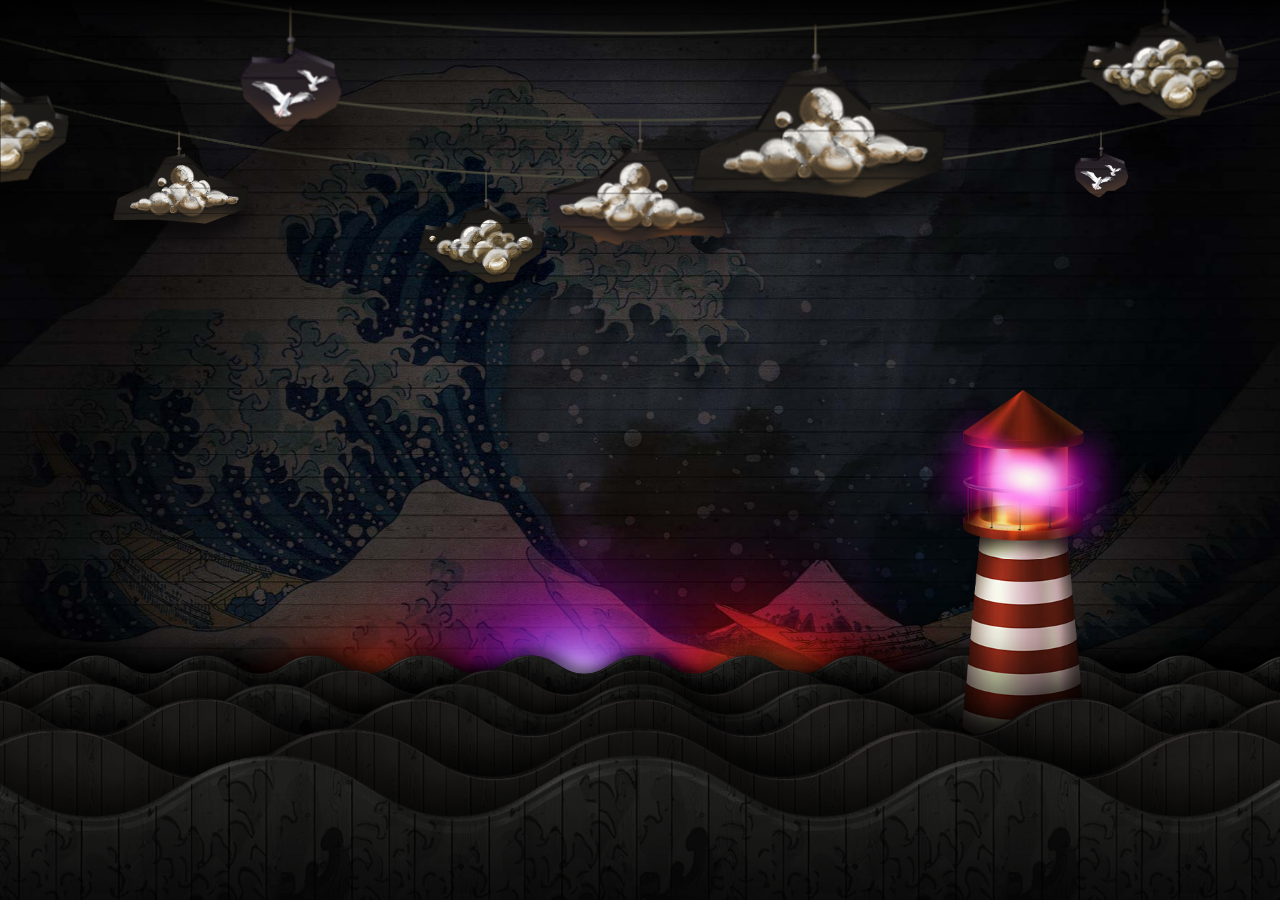
<file: temp/index.html>
<!DOCTYPE html>
<html>
<head>

	<meta charset="utf-8">

	<title>parallax.js</title>

	<!-- Behavioral Meta Data -->
	<meta name="apple-mobile-web-app-capable" content="yes">
	<meta name="viewport" content="width=device-width, initial-scale=1, maximum-scale=1, user-scalable=no">

	<!-- Core Meta Data -->
	<meta name="author" content="Matthew Wagerfield">
	<meta name="description" content="Simple, lightweight Parallax Engine that reacts to the orientation of a smart device">
	<meta name="keywords" content="parallax,javascript,jquery,zepto,plugin">

	<!-- Open Graph Meta Data -->
	<meta property="og:description" content="Simple, lightweight Parallax Engine that reacts to the orientation of a smart device">
	<meta property="og:site_name" content="parallax.js">
	<meta property="og:title" content="parallax.js">
	<meta property="og:type" content="website">
	<meta property="og:url" content="http://wagerfield.github.io/parallax/index.html">

	<!-- Humans -->
	<link rel="author" href="humans.txt" />

	<!-- Styles -->
	<link rel="stylesheet" type="text/css" href="assets/styles/css/styles.css"/>

</head>
<body>

	<div id="fb-root"></div>

	<div id="container" class="wrapper">
		<ul id="scene" class="scene unselectable"
			data-friction-x="0.1"
			data-friction-y="0.1"
			data-scalar-x="25"
			data-scalar-y="15">
			<li class="layer" data-depth="0.00"></li>
			<li class="layer" data-depth="0.10"><div class="background"></div></li>
			<li class="layer" data-depth="0.10"><div class="light orange b phase-4"></div></li>
			<li class="layer" data-depth="0.10"><div class="light purple c phase-5"></div></li>
			<li class="layer" data-depth="0.10"><div class="light orange d phase-3"></div></li>
			<li class="layer" data-depth="0.15">
				<ul class="rope depth-10">
					<li><img src="assets/images/rope.png" alt="Rope"></li>
					<li class="hanger position-2">
						<div class="board cloud-2 swing-1"></div>
					</li>
					<li class="hanger position-4">
						<div class="board cloud-1 swing-3"></div>
					</li>
					<li class="hanger position-8">
						<div class="board birds swing-5"></div>
					</li>
				</ul>
			</li>	
			<li class="layer" data-depth="0.30">
				<ul class="rope depth-30">
					<li><img src="assets/images/rope.png" alt="Rope"></li>
					<li class="hanger position-1">
						<div class="board cloud-1 swing-3"></div>
					</li>
					<li class="hanger position-5">
						<div class="board cloud-4 swing-1"></div>
					</li>
				</ul>
			</li>
			<li class="layer" data-depth="0.30"><div class="wave paint depth-30"></div></li>
			<li class="layer" data-depth="0.40"><div class="wave plain depth-40"></div></li>
			<li class="layer" data-depth="0.50"><div class="wave paint depth-50"></div></li>
			<li class="layer" data-depth="0.60"><div class="lighthouse depth-60"></div></li>
			<li class="layer" data-depth="0.60">
				<ul class="rope depth-60">
					<li><img src="assets/images/rope.png" alt="Rope"></li>
					<li class="hanger position-3">
						<div class="board birds swing-5"></div>
					</li>
					<li class="hanger position-6">
						<div class="board cloud-2 swing-2"></div>
					</li>
					<li class="hanger position-8">
						<div class="board cloud-3 swing-4"></div>
					</li>
				</ul>
			</li>
			<li class="layer" data-depth="0.60"><div class="wave plain depth-60"></div></li>
			<li class="layer" data-depth="0.80"><div class="wave plain depth-80"></div></li>
			<li class="layer" data-depth="1.00"><div class="wave paint depth-100"></div></li>
		</ul>

		<section id="about" class="wrapper about hide accelerate">
			<div class="cell accelerate">
				<div class="cables center accelerate">
					<div class="panel accelerate">
						<header>
							<h1>parallax<em>.js</em></h1>
						</header>
						<p>WOW, that's deep man! <strong>parallax.js</strong> reacts to the orientation of your smart device, offsetting layers depending on their depth within a scene... Oh, you don't have a smart device? No worries, if no gyroscope or motion detection hardware is available, <strong>parallax.js</strong> uses the position of your cursor instead. Radical.</p>
						<p>This project is a collaboration between<br><a href="http://matthew.wagerfield.com" target="_blank">Matthew Wagerfield</a> &amp; <a href="http://cargocollective.com/whydontwetry" target="_blank">Claudio Guglieri</a>.</p>
						<div class="social">
							<a href="https://twitter.com/wagerfield" class="twitter-follow-button" data-show-count="false">Follow <span class="handle">@wagerfield</span></a>
							<a href="https://twitter.com/claudioguglieri" class="twitter-follow-button" data-show-count="false">Follow <span class="handle">@claudioguglieri</span></a>
						</div>
						<ul class="links">
							<li><a class="download" href="https://github.com/wagerfield/parallax/archive/master.zip">Download</a></li>
							<li><a class="github" target="_blank" href="https://github.com/wagerfield/parallax">GitHub</a></li>
						</ul>
					</div>
				</div>
			</div>
		</section>
		<!--
		<button id="toggle" class="toggle i">
			<div class="cross">
				<div class="x"></div>
				<div class="y"></div>
			</div>
		</button>
			-->
		<div id="prompt" class="wrapper prompt hide accelerate">
			<div class="cell accelerate">
				<div class="panel center unselectable accelerate">
					<button id="dismiss" class="dismiss">
						<div class="cross">
							<div class="x"></div>
							<div class="y"></div>
						</div>
					</button>
					<div class="tilt-scene">
						<img class="tilt" src="assets/images/tilt.png">
					</div>
					<h2>Tilting is fun!</h2>
					<p>For the best experience, check out this site on a mobile or tablet equipped with a gyroscope</p>
					<p>(iPads are the coolest)</p>
				</div>
			</div>
		</div>
		<!--
		<footer>
			<div class="fb-like" data-href="http://wagerfield.github.io/parallax/" data-width="400" data-layout="button_count" data-show-faces="false" data-send="false"></div>
			<a href="https://twitter.com/share" class="twitter-share-button" data-url="http://wagerfield.github.io/parallax/" data-text="Tilting is fun! Check out #parallax.js by @wagerfield & @claudioguglieri »">Tweet</a>
		</footer>
		-->
	</div>
	<!--
	<div id="awwwards" class="left white">
		<a href="http://www.awwwards.com" target="_blank">best websites of the world</a>
	</div>
	-->
	<!-- Scripts -->
	<script src="assets/scripts/js/libraries.min.js"></script>
	<script src="deploy/jquery.parallax.js"></script>
	<script>

	// jQuery Selections
	var $html = $('html'),
			$container = $('#container'),
			$prompt = $('#prompt'),
			$toggle = $('#toggle'),
			$about = $('#about'),
			$scene = $('#scene');

	// Hide browser menu.
	(function() {
		setTimeout(function(){window.scrollTo(0,0);},0);
	})();

	// Setup FastClick.
	FastClick.attach(document.body);

	// Add touch functionality.
	if (Hammer.HAS_TOUCHEVENTS) {
		$container.hammer({drag_lock_to_axis: true});
		_.tap($html, 'a,button,[data-tap]');
	}

	// Add touch or mouse class to html element.
	$html.addClass(Hammer.HAS_TOUCHEVENTS ? 'touch' : 'mouse');

	// Resize handler.
	(resize = function() {
		$scene[0].style.width = window.innerWidth + 'px';
		$scene[0].style.height = window.innerHeight + 'px';
		if (!$prompt.hasClass('hide')) {
			if (window.innerWidth < 600) {
				$toggle.addClass('hide');
			} else {
				$toggle.removeClass('hide');
			}
		}
	})();

	// Attach window listeners.
	window.onresize = _.debounce(resize, 200);
	window.onscroll = _.debounce(resize, 200);

	function showDetails() {
		$about.removeClass('hide');
		$toggle.removeClass('i');
	}

	function hideDetails() {
		$about.addClass('hide');
		$toggle.addClass('i');
	}

	// Listen for toggle click event.
	$toggle.on('click', function(event) {
		$toggle.hasClass('i') ? showDetails() : hideDetails();
	});

	// Pretty simple huh?
	$scene.parallax();

	// Check for orientation support.
	setTimeout(function() {
		if ($scene.data('mode') === 'cursor') {
			$prompt.removeClass('hide');
			if (window.innerWidth < 600) $toggle.addClass('hide');
			$prompt.on('click', function(event) {
				$prompt.addClass('hide');
				if (window.innerWidth < 600) {
					setTimeout(function() {
						$toggle.removeClass('hide');
					},1200);
				}
			});
		}
	},1000);

	</script>

</body>
</html>
</file>
<file: temp/assets/styles/css/styles.css>
article,
aside,
details,
figcaption,
figure,
footer,
header,
hgroup,
nav,
section,
summary {
  display: block; }

audio,
canvas,
video {
  display: inline-block;
  *display: inline;
  *zoom: 1; }

audio:not([controls]) {
  display: none;
  height: 0; }

[hidden] {
  display: none; }

html {
  font-size: 100%;
  -webkit-text-size-adjust: 100%;
  -ms-text-size-adjust: 100%; }

html,
button,
input,
select,
textarea {
  font-family: sans-serif; }

body {
  margin: 0;
  overflow: hidden; }

a:focus {
  outline: thin dotted; }

a:hover,
a:active {
  outline: 0; }

abbr[title] {
  border-bottom: 1px dotted; }

b,
strong {
  font-weight: bold; }

dfn {
  font-style: italic; }

mark {
  background: #ff0;
  color: #000; }

pre,
code,
kbd,
samp {
  font-family: monospace, serif;
  _font-family: "courier new", monospace;
  font-size: 1em; }

q {
  quotes: none; }

q:before,
q:after {
  content: "";
  content: none; }

small {
  font-size: 75%; }

sub,
sup {
  font-size: 75%;
  line-height: 0;
  position: relative;
  vertical-align: baseline; }

sup {
  top: -0.5em; }

sub {
  bottom: -0.25em; }

dl,
menu,
ol,
ul {
  margin: 1em 0; }

dd {
  margin: 0 0 0 40px; }

menu,
ol,
ul {
  padding: 0 0 0 40px; }

nav ul,
nav ol {
  list-style: none;
  list-style-image: none; }

img {
  border: 0;
  -ms-interpolation-mode: bicubic; }

svg:not(:root) {
  overflow: hidden; }

figure {
  margin: 0; }

form {
  margin: 0; }

fieldset {
  border: 1px solid #c0c0c0;
  margin: 0 0;
  padding: 0.35em 0.625em 0.75em; }

legend {
  border: 0;
  padding: 0;
  white-space: normal;
  *margin-left: -7px; }

button,
input,
select,
textarea {
  font-size: 100%;
  margin: 0;
  vertical-align: baseline;
  *vertical-align: middle; }

button,
input {
  line-height: normal; }

button,
input[type="button"],
input[type="reset"],
input[type="submit"] {
  cursor: pointer;
  -webkit-appearance: button;
  *overflow: visible; }

button[disabled],
input[disabled] {
  cursor: default; }

input[type="checkbox"],
input[type="radio"] {
  box-sizing: border-box;
  padding: 0;
  *height: 13px;
  *width: 13px; }

input[type="search"] {
  -webkit-appearance: textfield;
  -moz-box-sizing: content-box;
  -webkit-box-sizing: content-box;
  box-sizing: content-box; }

input[type="search"]::-webkit-search-decoration,
input[type="search"]::-webkit-search-cancel-button {
  -webkit-appearance: none; }

button::-moz-focus-inner,
input::-moz-focus-inner {
  border: 0;
  padding: 0; }

textarea {
  overflow: auto;
  vertical-align: top; }

table {
  border-collapse: collapse;
  border-spacing: 0; }

@font-face {
  font-family: "icons";
  src: url("../../fonts/icons/icons.eot");
  src: url("../../fonts/icons/icons.eot?#iefix") format("embedded-opentype"), url("../../fonts/icons/icons.woff") format("woff"), url("../../fonts/icons/icons.ttf") format("truetype"), url("../../fonts/icons/icons.svg#icons") format("svg");
  font-weight: normal;
  font-style: normal; }
::selection {
  text-shadow: none;
  background: #000000;
  color: #FFFFFF; }

::-moz-selection {
  text-shadow: none;
  background: #000000;
  color: #FFFFFF; }

html {
  font-family: "Roboto Slab", sans-serif;
  font-size: 12px; }

body {
  -webkit-font-smoothing: antialiased;
  text-rendering: optimizeLegibility;
  line-height: 1.4em;
  background-color: #000000;
  text-align: center;
  color: #FFFFFF; }

h1, h2, h3 {
  line-height: 1.4em;
  font-weight: 300;
  margin: 0; }

h1 {
  font-size: 2.83333em; }

h2 {
  font-size: 2.33333em; }

p {
  margin: 0 0 1.4em; }

em {
  font-style: normal;
  color: #D92400; }

img {
  display: block;
  width: 100%; }

ul {
  list-style: none;
  display: block;
  padding: 0;
  margin: 0; }

a {
  text-decoration: none;
  color: #D92400; }

button {
  -webkit-font-smoothing: antialiased;
  -webkit-border-radius: 24px;
  -moz-border-radius: 24px;
  border-radius: 24px;
  -webkit-background-clip: padding-box;
  -moz-background-clip: padding-box;
  background-clip: padding-box;
  font-size: 1.33333em;
  line-height: 45.6px;
  font-family: "Dosis", sans-serif;
  background-color: #F2F2F2;
  font-weight: 600;
  height: 48px;
  width: 48px;
  position: relative;
  display: block;
  margin: 0 auto;
  outline: none;
  border: none; }
  button.hide {
    opacity: 0; }

footer {
  position: absolute;
  text-align: right;
  line-height: 0;
  font-size: 0;
  bottom: 0;
  right: 0;
  left: 0; }
  footer .fb-like {
    display: inline-block;
    position: absolute;
    margin-left: 12px;
    bottom: 48px;
    right: 22px; }
  footer .twitter-share-button {
    display: inline-block;
    position: absolute;
    margin-left: 12px;
    bottom: 20px;
    right: 10px; }

.accelerate {
  -webkit-transform: translate3d(0,0,0);
  -moz-transform: translate3d(0,0,0);
  transform: translate3d(0,0,0);
  -webkit-transform-style: preserve-3d;
  -moz-transform-style: preserve-3d;
  transform-style: preserve-3d;
  -webkit-backface-visibility: hidden;
  -moz-backface-visibility: hidden;
  backface-visibility: hidden; }

.center {
  max-width: 400px;
  margin: 0 auto;
  width: 88%; }

.wrapper {
  min-height: 460px;
  position: absolute;
  overflow: hidden;
  display: table;
  height: 100%;
  width: 100%;
  left: 0;
  top: 0; }

.cell {
  vertical-align: middle;
  display: table-cell; }

.panel {
  -webkit-box-shadow: 0 2px 8px rgba(0, 0, 0, 0.6);
  -moz-box-shadow: 0 2px 8px rgba(0, 0, 0, 0.6);
  box-shadow: 0 2px 8px rgba(0, 0, 0, 0.6);
  -webkit-border-radius: 6px;
  -moz-border-radius: 6px;
  border-radius: 6px;
  -webkit-background-clip: padding-box;
  -moz-background-clip: padding-box;
  background-clip: padding-box;
  -webkit-transform: translate3d(0,0,0);
  -moz-transform: translate3d(0,0,0);
  transform: translate3d(0,0,0);
  position: relative; }

.about {
  -webkit-font-smoothing: auto;
  -webkit-perspective: 1000px;
  -moz-perspective: 1000px;
  perspective: 1000px;
  color: #666666; }
  .about:after {
    background-image: -webkit-linear-gradient(top, rgba(0, 0, 0, 0.8) 0%, transparent 100%);
    background-image: -moz-linear-gradient(top, rgba(0, 0, 0, 0.8) 0%, transparent 100%);
    background-image: linear-gradient(top, rgba(0, 0, 0, 0.8) 0%, transparent 100%);
    position: absolute;
    display: block;
    width: 100%;
    content: "";
    height: 5%;
    left: 0;
    top: 0; }
  .about.hide .cables {
    -webkit-transform: translate3d(0,-10%,0) rotateX(-90deg);
    -moz-transform: translate3d(0,-10%,0) rotateX(-90deg);
    transform: translate3d(0,-10%,0) rotateX(-90deg);
    opacity: 0; }
  .about.hide .panel {
    -webkit-transform: rotateX(-20deg);
    -moz-transform: rotateX(-20deg);
    transform: rotateX(-20deg); }
  .about .panel,
  .about .cables {
    -webkit-transform: translate3d(0,0,0);
    -moz-transform: translate3d(0,0,0);
    transform: translate3d(0,0,0);
    -webkit-transform-style: preserve-3d;
    -moz-transform-style: preserve-3d;
    transform-style: preserve-3d;
    -webkit-backface-visibility: hidden;
    -moz-backface-visibility: hidden;
    backface-visibility: hidden;
    position: relative; }
  .about .cables {
    -webkit-transform-origin: 50% -100%;
    -moz-transform-origin: 50% -100%;
    transform-origin: 50% -100%; }
    .about .cables:before {
      left: 10%;
      background: transparent url(../../images/cable.png) 0 0 no-repeat;
      position: absolute;
      display: block;
      height: 860px;
      width: 30px;
      content: "";
      top: -837px;
      z-index: 1; }
    .about .cables:after {
      right: 10%;
      background: transparent url(../../images/cable.png) 0 0 no-repeat;
      position: absolute;
      display: block;
      height: 860px;
      width: 30px;
      content: "";
      top: -837px;
      z-index: 1; }
  .about .panel {
    -webkit-transform-origin: 50% 0%;
    -moz-transform-origin: 50% 0%;
    transform-origin: 50% 0%;
    background: #F2F2F2 url(../../images/panel.jpg) -7px 0;
    background-size: 399px 357px; }
    .about .panel:before {
      border-left: 1px dashed rgba(29, 31, 39, 0.2);
      position: absolute;
      display: block;
      height: 100%;
      content: "";
      left: 5%;
      top: 0; }
    .about .panel:after {
      -webkit-border-radius: 0 0 6px 0;
      -moz-border-radius: 0 0 6px 0;
      border-radius: 0 0 6px 0;
      -webkit-background-clip: padding-box;
      -moz-background-clip: padding-box;
      background-clip: padding-box;
      background: transparent url(../../images/compass.png) 0 0 no-repeat;
      background-size: 224px 224px;
      position: absolute;
      display: block;
      height: 160px;
      width: 120px;
      opacity: 0.2;
      content: "";
      bottom: 0;
      right: 0; }
    .about .panel header {
      padding: 1em 0 1em; }
      .about .panel header:before {
        -webkit-border-radius: 6px 0 0 0;
        -moz-border-radius: 6px 0 0 0;
        border-radius: 6px 0 0 0;
        -webkit-background-clip: padding-box;
        -moz-background-clip: padding-box;
        background-clip: padding-box;
        background: transparent url(../../images/map.png) 0 0 no-repeat;
        background-size: 60.5px 82.5px;
        position: absolute;
        display: block;
        height: 150px;
        width: 110px;
        opacity: 0.8;
        content: "";
        left: 0;
        top: 0; }
    .about .panel h1 {
      font-weight: 100;
      color: #D92400; }
      .about .panel h1 em {
        color: #1D1F27; }
    .about .panel p {
      margin: 0 8% 1.2em;
      position: relative;
      z-index: 1; }
      .about .panel p strong {
        font-weight: 700;
        color: #1D1F27; }
    .about .panel .social {
      margin: 1.4em 0 1em;
      position: relative;
      z-index: 1; }
    .about .panel .twitter-follow-button {
      display: inline-block;
      margin-bottom: 0.8em; }
      .about .panel .twitter-follow-button + .twitter-follow-button {
        margin-left: 0.4em; }
    .about .panel .links {
      zoom: 1;
      -webkit-box-shadow: 0 0 8px 4px rgba(0, 0, 0, 0.1);
      -moz-box-shadow: 0 0 8px 4px rgba(0, 0, 0, 0.1);
      box-shadow: 0 0 8px 4px rgba(0, 0, 0, 0.1);
      border-top: 1px solid rgba(0, 0, 0, 0.2);
      position: relative;
      z-index: 1; }
      .about .panel .links:after, .about .panel .links:before {
        display: table;
        content: ""; }
      .about .panel .links:after {
        clear: both; }
      .about .panel .links li {
        -webkit-box-sizing: border-box;
        -moz-box-sizing: border-box;
        box-sizing: border-box;
        display: block;
        float: left;
        width: 50%; }
        .about .panel .links li a {
          -webkit-border-radius: 0 0 0 5px;
          -moz-border-radius: 0 0 0 5px;
          border-radius: 0 0 0 5px;
          -webkit-background-clip: padding-box;
          -moz-background-clip: padding-box;
          background-clip: padding-box; }
        .about .panel .links li + li {
          border-left: 1px solid rgba(0, 0, 0, 0.2); }
          .about .panel .links li + li a {
            -webkit-border-radius: 0 0 5px 0;
            -moz-border-radius: 0 0 5px 0;
            border-radius: 0 0 5px 0;
            -webkit-background-clip: padding-box;
            -moz-background-clip: padding-box;
            background-clip: padding-box; }
      .about .panel .links a {
        -webkit-font-smoothing: antialiased;
        font-size: 1.33333em;
        font-family: "Dosis", sans-serif;
        text-transform: uppercase;
        font-weight: 600;
        padding: 1em 0 1.1em;
        display: block; }
        .about .panel .links a.github:before, .about .panel .links a.download:before {
          content: "";
          font-family: "icons";
          text-transform: none;
          font-weight: normal;
          font-style: normal;
          line-height: 1em;
          font-size: 0.8em;
          margin-right: 0.5em;
          margin-left: -0.8em;
          position: relative;
          top: -1px; }
        .about .panel .links a.download:before {
          content: "d"; }
        .about .panel .links a.github:before {
          margin-right: 0.4em;
          content: "g"; }

.toggle {
  -webkit-box-shadow: 0 2px 8px rgba(0, 0, 0, 0.6);
  -moz-box-shadow: 0 2px 8px rgba(0, 0, 0, 0.6);
  box-shadow: 0 2px 8px rgba(0, 0, 0, 0.6);
  margin: -24px;
  position: absolute;
  bottom: 11.6%;
  left: 50%; }
  .toggle.i .cross {
    -webkit-transform: rotateZ(0deg);
    -moz-transform: rotateZ(0deg);
    transform: rotateZ(0deg); }
    .toggle.i .cross .x {
      margin-left: -2px;
      width: 4px;
      margin-top: -12px; }
    .toggle.i .cross .y {
      margin-top: -4px;
      height: 16px; }

.cross {
  -webkit-transform: rotateZ(45deg);
  -moz-transform: rotateZ(45deg);
  transform: rotateZ(45deg);
  position: absolute;
  left: 50%;
  top: 50%; }
  .cross .x, .cross .y {
    -webkit-border-radius: 2px;
    -moz-border-radius: 2px;
    border-radius: 2px;
    -webkit-background-clip: padding-box;
    -moz-background-clip: padding-box;
    background-clip: padding-box;
    background-color: #1D1F27;
    height: 4px;
    width: 4px;
    margin: -2px;
    position: absolute;
    left: 0;
    top: 0; }
  .cross .x {
    margin-left: -12px;
    margin-top: -2px;
    width: 24px; }
  .cross .y {
    margin-top: -12px;
    height: 24px; }

.prompt.hide {
  visibility: hidden; }
  .prompt.hide .panel {
    -webkit-transform: translate3d(0,250%,0) rotateY(360deg);
    -moz-transform: translate3d(0,250%,0) rotateY(360deg);
    transform: translate3d(0,250%,0) rotateY(360deg);
    opacity: 0; }
.prompt .cell {
  -webkit-perspective: 1000px;
  -moz-perspective: 1000px;
  perspective: 1000px; }
.prompt .dismiss {
  -webkit-transform: scale(0.5);
  -moz-transform: scale(0.5);
  transform: scale(0.5);
  background-color: transparent;
  position: absolute;
  right: 4px;
  top: 4px; }
.prompt .x, .prompt .y {
  background: #FFFFFF; }
.prompt .center {
  max-width: 300px;
  width: 82%; }
.prompt .panel {
  -webkit-perspective: none;
  -moz-perspective: none;
  perspective: none;
  -webkit-transform-style: flat;
  -moz-transform-style: flat;
  transform-style: flat;
  -webkit-transition: all 1.8s cubic-bezier(0.77, 0, 0.175, 1);
  -moz-transition: all 1.8s cubic-bezier(0.77, 0, 0.175, 1);
  transition: all 1.8s cubic-bezier(0.77, 0, 0.175, 1);
  border: 1px solid rgba(255, 255, 255, 0.15);
  background-color: rgba(0, 0, 0, 0.65);
  padding: 1.2em 0 1.8em; }
  .prompt .panel img {
    margin: 0.6em auto;
    width: 100px; }
  .prompt .panel h2 {
    margin: 0 0 0.4em; }
  .prompt .panel p {
    font-size: 1.25em;
    margin: 0 10% 1.25em;
    line-height: 1.25em;
    color: #999999; }
.prompt .tilt-scene {
  -webkit-perspective: 1000px;
  -moz-perspective: 1000px;
  perspective: 1000px;
  -webkit-transform: translate3d(0,0,100px);
  -moz-transform: translate3d(0,0,100px);
  transform: translate3d(0,0,100px);
  margin: 0 auto;
  width: 60%; }
.prompt .tilt {
  -webkit-animation: tilt 4s infinite alternate cubic-bezier(0.455, 0.03, 0.515, 0.955);
  -moz-animation: tilt 4s infinite alternate cubic-bezier(0.455, 0.03, 0.515, 0.955);
  animation: tilt 4s infinite alternate cubic-bezier(0.455, 0.03, 0.515, 0.955); }

.scene,
.layer {
  display: block;
  height: 100%;
  width: 100%;
  padding: 0;
  margin: 0; }

.scene {
  min-height: 460px;
  position: relative;
  overflow: hidden; }

.layer {
  position: absolute; }
  .layer div {
    -webkit-transform: translate3d(0,0,0);
    -moz-transform: translate3d(0,0,0);
    transform: translate3d(0,0,0);
    -webkit-transform-style: preserve-3d;
    -moz-transform-style: preserve-3d;
    transform-style: preserve-3d;
    -webkit-backface-visibility: hidden;
    -moz-backface-visibility: hidden;
    backface-visibility: hidden; }

.title {
  font-size: 3em;
  text-shadow: 0 8px 6px rgba(0, 0, 0, 0.6);
  margin-top: -0.7em;
  position: absolute;
  width: 100%;
  top: 42%; }

.background {
  background: url(../../images/background.jpg) no-repeat 50% 100%;
  bottom: 96px;
  background-size: cover;
  position: absolute;
  width: 110%;
  left: -5%;
  top: -5%; }

.lighthouse {
  -webkit-transform-origin: 50% 90%;
  -moz-transform-origin: 50% 90%;
  transform-origin: 50% 90%;
  -webkit-animation: lighthouse 4s 0.1s infinite alternate cubic-bezier(0.455, 0.03, 0.515, 0.955);
  -moz-animation: lighthouse 4s 0.1s infinite alternate cubic-bezier(0.455, 0.03, 0.515, 0.955);
  animation: lighthouse 4s 0.1s infinite alternate cubic-bezier(0.455, 0.03, 0.515, 0.955);
  margin: 0px -64px;
  background-size: 128px 224px;
  height: 224px;
  width: 128px;
  background-image: url(../../images/lighthouse.png);
  background-repeat: no-repeat;
  bottom: 64px;
  position: absolute;
  right: 20%; }

.wave {
  background: transparent repeat-x;
  position: absolute;
  width: 300%;
  left: -100%; }
  .wave:after {
    background-color: #000000;
    position: absolute;
    display: block;
    content: "";
    height: 500px;
    width: 100%;
    top: 100%;
    left: 0; }
  .wave.plain {
    background-image: url(../../images/wave-plain.png); }
  .wave.paint {
    background-image: url(../../images/wave-paint.png); }

.light {
  margin: -120px -120px;
  background-size: 240px 240px;
  height: 240px;
  width: 240px;
  background-repeat: no-repeat;
  bottom: 112px;
  position: absolute;
  left: 50%; }
  .light.orange {
    background-image: url(../../images/light-orange.png); }
  .light.purple {
    background-image: url(../../images/light-purple.png); }
  .light.a {
    bottom: 80px;
    left: 20%; }
  .light.b {
    bottom: 80px;
    left: 30%; }
  .light.c {
    bottom: 112px;
    left: 45%; }
  .light.d {
    bottom: 96px;
    left: 60%; }
  .light.e {
    bottom: 112px;
    left: 75%; }
  .light.f {
    bottom: 64px;
    left: 80%; }
  .light.phase-1 {
    -webkit-animation: phase 20s 0.1s infinite linear;
    -moz-animation: phase 20s 0.1s infinite linear;
    animation: phase 20s 0.1s infinite linear; }
  .light.phase-2 {
    -webkit-animation: phase 18s 0.1s infinite linear;
    -moz-animation: phase 18s 0.1s infinite linear;
    animation: phase 18s 0.1s infinite linear; }
  .light.phase-3 {
    -webkit-animation: phase 16s 0.1s infinite linear;
    -moz-animation: phase 16s 0.1s infinite linear;
    animation: phase 16s 0.1s infinite linear; }
  .light.phase-4 {
    -webkit-animation: phase 14s 0.1s infinite linear;
    -moz-animation: phase 14s 0.1s infinite linear;
    animation: phase 14s 0.1s infinite linear; }
  .light.phase-5 {
    -webkit-animation: phase 12s 0.1s infinite linear;
    -moz-animation: phase 12s 0.1s infinite linear;
    animation: phase 12s 0.1s infinite linear; }
  .light.phase-6 {
    -webkit-animation: phase 10s 0.1s infinite linear;
    -moz-animation: phase 10s 0.1s infinite linear;
    animation: phase 10s 0.1s infinite linear; }

.rope {
  width: 120%;
  position: relative;
  left: -10%;
  position: relative; }

.hanger {
  -webkit-transform-origin: 0% 0%;
  -moz-transform-origin: 0% 0%;
  transform-origin: 0% 0%;
  position: absolute; }
  .hanger.position-1 {
    top: 28%; }
  .hanger.position-2 {
    top: 46%; }
  .hanger.position-3 {
    top: 59%; }
  .hanger.position-4 {
    top: 66.5%; }
  .hanger.position-5 {
    top: 69.5%; }
  .hanger.position-6 {
    top: 66.5%; }
  .hanger.position-7 {
    top: 59%; }
  .hanger.position-8 {
    top: 46%; }
  .hanger.position-9 {
    top: 28%; }
  .hanger.position-1 {
    left: 10%; }
  .hanger.position-2 {
    left: 20%; }
  .hanger.position-3 {
    left: 30%; }
  .hanger.position-4 {
    left: 40%; }
  .hanger.position-5 {
    left: 50%; }
  .hanger.position-6 {
    left: 60%; }
  .hanger.position-7 {
    left: 70%; }
  .hanger.position-8 {
    left: 80%; }
  .hanger.position-9 {
    left: 90%; }

.board {
  -webkit-transform-origin: 50% 0%;
  -moz-transform-origin: 50% 0%;
  transform-origin: 50% 0%;
  margin: 0px -140px;
  background-size: 280px 280px;
  height: 280px;
  width: 280px;
  background-repeat: no-repeat;
  position: absolute;
  top: -4px;
  left: 0; }
  .board.birds {
    background-image: url(../../images/board-birds.png); }
  .board.cloud-1 {
    background-image: url(../../images/board-cloud-1.png); }
  .board.cloud-2 {
    background-image: url(../../images/board-cloud-2.png); }
  .board.cloud-3 {
    background-image: url(../../images/board-cloud-3.png); }
  .board.cloud-4 {
    background-image: url(../../images/board-cloud-4.png); }

.swing-1 {
  -webkit-animation: swing 4s infinite alternate cubic-bezier(0.455, 0.03, 0.515, 0.955);
  -moz-animation: swing 4s infinite alternate cubic-bezier(0.455, 0.03, 0.515, 0.955);
  animation: swing 4s infinite alternate cubic-bezier(0.455, 0.03, 0.515, 0.955); }

.swing-2 {
  -webkit-animation: swing 3.5s infinite alternate cubic-bezier(0.455, 0.03, 0.515, 0.955);
  -moz-animation: swing 3.5s infinite alternate cubic-bezier(0.455, 0.03, 0.515, 0.955);
  animation: swing 3.5s infinite alternate cubic-bezier(0.455, 0.03, 0.515, 0.955); }

.swing-3 {
  -webkit-animation: swing 3s infinite alternate cubic-bezier(0.455, 0.03, 0.515, 0.955);
  -moz-animation: swing 3s infinite alternate cubic-bezier(0.455, 0.03, 0.515, 0.955);
  animation: swing 3s infinite alternate cubic-bezier(0.455, 0.03, 0.515, 0.955); }

.swing-4 {
  -webkit-animation: swing 2.5s infinite alternate cubic-bezier(0.455, 0.03, 0.515, 0.955);
  -moz-animation: swing 2.5s infinite alternate cubic-bezier(0.455, 0.03, 0.515, 0.955);
  animation: swing 2.5s infinite alternate cubic-bezier(0.455, 0.03, 0.515, 0.955); }

.swing-5 {
  -webkit-animation: swing 2s infinite alternate cubic-bezier(0.455, 0.03, 0.515, 0.955);
  -moz-animation: swing 2s infinite alternate cubic-bezier(0.455, 0.03, 0.515, 0.955);
  animation: swing 2s infinite alternate cubic-bezier(0.455, 0.03, 0.515, 0.955); }

.wave.depth-10 {
  -webkit-animation: wave 8s 0.1s infinite linear;
  -moz-animation: wave 8s 0.1s infinite linear;
  animation: wave 8s 0.1s infinite linear;
  bottom: 140px;
  margin: 0px 0px;
  background-position: center bottom;
  background-size: auto 101%;
  height: 16px; }
  .wave.depth-10:after {
    height: 144px; }

.rope.depth-10 {
  -webkit-transform: scale(1);
  -moz-transform: scale(1);
  transform: scale(1);
  top: 20%; }
  .rope.depth-10 .hanger {
    -webkit-transform: scale(0.25);
    -moz-transform: scale(0.25);
    transform: scale(0.25); }

.wave.depth-20 {
  -webkit-animation: wave 7.55556s 0.1s infinite linear;
  -moz-animation: wave 7.55556s 0.1s infinite linear;
  animation: wave 7.55556s 0.1s infinite linear;
  bottom: 120px;
  margin: 0px 0px;
  background-position: center bottom;
  background-size: auto 101%;
  height: 32px; }
  .wave.depth-20:after {
    height: 128px; }

.rope.depth-20 {
  -webkit-transform: scale(1.02778);
  -moz-transform: scale(1.02778);
  transform: scale(1.02778);
  top: 16.66667%; }
  .rope.depth-20 .hanger {
    -webkit-transform: scale(0.27778);
    -moz-transform: scale(0.27778);
    transform: scale(0.27778); }

.wave.depth-30 {
  -webkit-animation: wave 7.11111s 0.1s infinite linear;
  -moz-animation: wave 7.11111s 0.1s infinite linear;
  animation: wave 7.11111s 0.1s infinite linear;
  bottom: 100px;
  margin: 0px 0px;
  background-position: center bottom;
  background-size: auto 101%;
  height: 48px; }
  .wave.depth-30:after {
    height: 112px; }

.rope.depth-30 {
  -webkit-transform: scale(1.05556);
  -moz-transform: scale(1.05556);
  transform: scale(1.05556);
  top: 13.33333%; }
  .rope.depth-30 .hanger {
    -webkit-transform: scale(0.30556);
    -moz-transform: scale(0.30556);
    transform: scale(0.30556); }

.wave.depth-40 {
  -webkit-animation: wave 6.66667s 0.1s infinite linear;
  -moz-animation: wave 6.66667s 0.1s infinite linear;
  animation: wave 6.66667s 0.1s infinite linear;
  bottom: 80px;
  margin: 0px 0px;
  background-position: center bottom;
  background-size: auto 101%;
  height: 64px; }
  .wave.depth-40:after {
    height: 96px; }

.rope.depth-40 {
  -webkit-transform: scale(1.08333);
  -moz-transform: scale(1.08333);
  transform: scale(1.08333);
  top: 10%; }
  .rope.depth-40 .hanger {
    -webkit-transform: scale(0.33333);
    -moz-transform: scale(0.33333);
    transform: scale(0.33333); }

.wave.depth-50 {
  -webkit-animation: wave 6.22222s 0.1s infinite linear;
  -moz-animation: wave 6.22222s 0.1s infinite linear;
  animation: wave 6.22222s 0.1s infinite linear;
  bottom: 60px;
  margin: 0px 0px;
  background-position: center bottom;
  background-size: auto 101%;
  height: 80px; }
  .wave.depth-50:after {
    height: 80px; }

.rope.depth-50 {
  -webkit-transform: scale(1.11111);
  -moz-transform: scale(1.11111);
  transform: scale(1.11111);
  top: 6.66667%; }
  .rope.depth-50 .hanger {
    -webkit-transform: scale(0.36111);
    -moz-transform: scale(0.36111);
    transform: scale(0.36111); }

.wave.depth-60 {
  -webkit-animation: wave 5.77778s 0.1s infinite linear;
  -moz-animation: wave 5.77778s 0.1s infinite linear;
  animation: wave 5.77778s 0.1s infinite linear;
  bottom: 40px;
  margin: 0px 0px;
  background-position: center bottom;
  background-size: auto 101%;
  height: 96px; }
  .wave.depth-60:after {
    height: 64px; }

.rope.depth-60 {
  -webkit-transform: scale(1.13889);
  -moz-transform: scale(1.13889);
  transform: scale(1.13889);
  top: 3.33333%; }
  .rope.depth-60 .hanger {
    -webkit-transform: scale(0.38889);
    -moz-transform: scale(0.38889);
    transform: scale(0.38889); }

.wave.depth-70 {
  -webkit-animation: wave 5.33333s 0.1s infinite linear;
  -moz-animation: wave 5.33333s 0.1s infinite linear;
  animation: wave 5.33333s 0.1s infinite linear;
  bottom: 20px;
  margin: 0px 0px;
  background-position: center bottom;
  background-size: auto 101%;
  height: 112px; }
  .wave.depth-70:after {
    height: 48px; }

.rope.depth-70 {
  -webkit-transform: scale(1.16667);
  -moz-transform: scale(1.16667);
  transform: scale(1.16667);
  top: 0%; }
  .rope.depth-70 .hanger {
    -webkit-transform: scale(0.41667);
    -moz-transform: scale(0.41667);
    transform: scale(0.41667); }

.wave.depth-80 {
  -webkit-animation: wave 4.88889s 0.1s infinite linear;
  -moz-animation: wave 4.88889s 0.1s infinite linear;
  animation: wave 4.88889s 0.1s infinite linear;
  bottom: 0px;
  margin: 0px 0px;
  background-position: center bottom;
  background-size: auto 101%;
  height: 128px; }
  .wave.depth-80:after {
    height: 32px; }

.rope.depth-80 {
  -webkit-transform: scale(1.19444);
  -moz-transform: scale(1.19444);
  transform: scale(1.19444);
  top: -3.33333%; }
  .rope.depth-80 .hanger {
    -webkit-transform: scale(0.44444);
    -moz-transform: scale(0.44444);
    transform: scale(0.44444); }

.wave.depth-90 {
  -webkit-animation: wave 4.44444s 0.1s infinite linear;
  -moz-animation: wave 4.44444s 0.1s infinite linear;
  animation: wave 4.44444s 0.1s infinite linear;
  bottom: -20px;
  margin: 0px 0px;
  background-position: center bottom;
  background-size: auto 101%;
  height: 144px; }
  .wave.depth-90:after {
    height: 16px; }

.rope.depth-90 {
  -webkit-transform: scale(1.22222);
  -moz-transform: scale(1.22222);
  transform: scale(1.22222);
  top: -6.66667%; }
  .rope.depth-90 .hanger {
    -webkit-transform: scale(0.47222);
    -moz-transform: scale(0.47222);
    transform: scale(0.47222); }

.wave.depth-100 {
  -webkit-animation: wave 4s 0.1s infinite linear;
  -moz-animation: wave 4s 0.1s infinite linear;
  animation: wave 4s 0.1s infinite linear;
  bottom: -40px;
  margin: 0px 0px;
  background-position: center bottom;
  background-size: auto 101%;
  height: 160px; }
  .wave.depth-100:after {
    height: 0px; }

.rope.depth-100 {
  -webkit-transform: scale(1.25);
  -moz-transform: scale(1.25);
  transform: scale(1.25);
  top: -10%; }
  .rope.depth-100 .hanger {
    -webkit-transform: scale(0.5);
    -moz-transform: scale(0.5);
    transform: scale(0.5); }

@media all and (min-width: 400px) {
  html {
    font-size: 12px; }

  .wrapper {
    min-height: 360px; }

  .about .panel header:before {
    background-size: 66px 90px; }

  .toggle {
    bottom: 12%; }

  .prompt .panel img {
    width: 80px; }

  .scene {
    min-height: 360px; }

  .rope.depth-10 {
    top: 10%; }
    .rope.depth-10 .hanger {
      -webkit-transform: scale(0.3);
      -moz-transform: scale(0.3);
      transform: scale(0.3); }

  .rope.depth-20 {
    top: 6.11111%; }
    .rope.depth-20 .hanger {
      -webkit-transform: scale(0.33333);
      -moz-transform: scale(0.33333);
      transform: scale(0.33333); }

  .rope.depth-30 {
    top: 2.22222%; }
    .rope.depth-30 .hanger {
      -webkit-transform: scale(0.36667);
      -moz-transform: scale(0.36667);
      transform: scale(0.36667); }

  .rope.depth-40 {
    top: -1.66667%; }
    .rope.depth-40 .hanger {
      -webkit-transform: scale(0.4);
      -moz-transform: scale(0.4);
      transform: scale(0.4); }

  .rope.depth-50 {
    top: -5.55556%; }
    .rope.depth-50 .hanger {
      -webkit-transform: scale(0.43333);
      -moz-transform: scale(0.43333);
      transform: scale(0.43333); }

  .rope.depth-60 {
    top: -9.44444%; }
    .rope.depth-60 .hanger {
      -webkit-transform: scale(0.46667);
      -moz-transform: scale(0.46667);
      transform: scale(0.46667); }

  .rope.depth-70 {
    top: -13.33333%; }
    .rope.depth-70 .hanger {
      -webkit-transform: scale(0.5);
      -moz-transform: scale(0.5);
      transform: scale(0.5); }

  .rope.depth-80 {
    top: -17.22222%; }
    .rope.depth-80 .hanger {
      -webkit-transform: scale(0.53333);
      -moz-transform: scale(0.53333);
      transform: scale(0.53333); }

  .rope.depth-90 {
    top: -21.11111%; }
    .rope.depth-90 .hanger {
      -webkit-transform: scale(0.56667);
      -moz-transform: scale(0.56667);
      transform: scale(0.56667); }

  .rope.depth-100 {
    top: -25%; }
    .rope.depth-100 .hanger {
      -webkit-transform: scale(0.6);
      -moz-transform: scale(0.6);
      transform: scale(0.6); } }
@media all and (min-width: 600px) {
  html {
    font-size: 15px; }

  button {
    -webkit-border-radius: 28px;
    -moz-border-radius: 28px;
    border-radius: 28px;
    -webkit-background-clip: padding-box;
    -moz-background-clip: padding-box;
    background-clip: padding-box;
    height: 56px;
    width: 56px; }

  footer {
    padding: 0 10px 20px; }
    footer .fb-like,
    footer .twitter-share-button {
      position: static;
      bottom: auto;
      right: auto; }

  .center {
    max-width: 440px; }

  .about .panel:after {
    background-size: 252px 252px;
    height: 180px;
    width: 140px; }
  .about .panel header:before {
    background-size: 82.5px 112.5px; }

  .prompt {
    overflow: visible;
    display: block;
    width: 0; }
    .prompt.hide .panel {
      -webkit-transform: translate3d(0,50%,400px) rotateX(90deg);
      -moz-transform: translate3d(0,50%,400px) rotateX(90deg);
      transform: translate3d(0,50%,400px) rotateX(90deg); }
    .prompt .cell {
      position: absolute;
      display: block;
      bottom: 25px;
      left: 25px; }
    .prompt .dismiss {
      right: 0px;
      top: 0px; }
    .prompt .panel {
      -webkit-transition: all 1.2s cubic-bezier(0.77, 0, 0.175, 1);
      -moz-transition: all 1.2s cubic-bezier(0.77, 0, 0.175, 1);
      transition: all 1.2s cubic-bezier(0.77, 0, 0.175, 1);
      -webkit-transform-origin: 50% 100%;
      -moz-transform-origin: 50% 100%;
      transform-origin: 50% 100%;
      padding: 1em 0 0.8em;
      width: 220px; }
      .prompt .panel img {
        margin: 0.4em auto 0.6em;
        width: 80px; }
      .prompt .panel h2 {
        font-size: 1.6em; }
      .prompt .panel p {
        font-size: 0.93333em;
        margin: 0 10% 1.3em;
        line-height: 1.3em; }

  .toggle {
    margin: -28px;
    bottom: 15%; }

  .title {
    font-size: 3.46667em; }

  .background {
    bottom: 96px; }

  .lighthouse {
    margin: 0px -96px;
    background-size: 192px 336px;
    height: 336px;
    width: 192px;
    bottom: 128px; }

  .light {
    margin: -140px -140px;
    background-size: 280px 280px;
    height: 280px;
    width: 280px; }
    .light.a {
      bottom: 144px; }
    .light.b {
      bottom: 144px; }
    .light.c {
      bottom: 192px; }
    .light.d {
      bottom: 160px; }
    .light.e {
      bottom: 192px; }
    .light.f {
      bottom: 128px; }

  .wave.depth-10 {
    bottom: 210px;
    margin: 0px 0px;
    background-position: center bottom;
    background-size: auto 101%;
    height: 24px; }
    .wave.depth-10:after {
      height: 216px; }

  .rope.depth-10 {
    top: 20%; }
    .rope.depth-10 .hanger {
      -webkit-transform: scale(0.5);
      -moz-transform: scale(0.5);
      transform: scale(0.5); }

  .wave.depth-20 {
    bottom: 180px;
    margin: 0px 0px;
    background-position: center bottom;
    background-size: auto 101%;
    height: 48px; }
    .wave.depth-20:after {
      height: 192px; }

  .rope.depth-20 {
    top: 16.66667%; }
    .rope.depth-20 .hanger {
      -webkit-transform: scale(0.55556);
      -moz-transform: scale(0.55556);
      transform: scale(0.55556); }

  .wave.depth-30 {
    bottom: 150px;
    margin: 0px 0px;
    background-position: center bottom;
    background-size: auto 101%;
    height: 72px; }
    .wave.depth-30:after {
      height: 168px; }

  .rope.depth-30 {
    top: 13.33333%; }
    .rope.depth-30 .hanger {
      -webkit-transform: scale(0.61111);
      -moz-transform: scale(0.61111);
      transform: scale(0.61111); }

  .wave.depth-40 {
    bottom: 120px;
    margin: 0px 0px;
    background-position: center bottom;
    background-size: auto 101%;
    height: 96px; }
    .wave.depth-40:after {
      height: 144px; }

  .rope.depth-40 {
    top: 10%; }
    .rope.depth-40 .hanger {
      -webkit-transform: scale(0.66667);
      -moz-transform: scale(0.66667);
      transform: scale(0.66667); }

  .wave.depth-50 {
    bottom: 90px;
    margin: 0px 0px;
    background-position: center bottom;
    background-size: auto 101%;
    height: 120px; }
    .wave.depth-50:after {
      height: 120px; }

  .rope.depth-50 {
    top: 6.66667%; }
    .rope.depth-50 .hanger {
      -webkit-transform: scale(0.72222);
      -moz-transform: scale(0.72222);
      transform: scale(0.72222); }

  .wave.depth-60 {
    bottom: 60px;
    margin: 0px 0px;
    background-position: center bottom;
    background-size: auto 101%;
    height: 144px; }
    .wave.depth-60:after {
      height: 96px; }

  .rope.depth-60 {
    top: 3.33333%; }
    .rope.depth-60 .hanger {
      -webkit-transform: scale(0.77778);
      -moz-transform: scale(0.77778);
      transform: scale(0.77778); }

  .wave.depth-70 {
    bottom: 30px;
    margin: 0px 0px;
    background-position: center bottom;
    background-size: auto 101%;
    height: 168px; }
    .wave.depth-70:after {
      height: 72px; }

  .rope.depth-70 {
    top: 0%; }
    .rope.depth-70 .hanger {
      -webkit-transform: scale(0.83333);
      -moz-transform: scale(0.83333);
      transform: scale(0.83333); }

  .wave.depth-80 {
    bottom: 0px;
    margin: 0px 0px;
    background-position: center bottom;
    background-size: auto 101%;
    height: 192px; }
    .wave.depth-80:after {
      height: 48px; }

  .rope.depth-80 {
    top: -3.33333%; }
    .rope.depth-80 .hanger {
      -webkit-transform: scale(0.88889);
      -moz-transform: scale(0.88889);
      transform: scale(0.88889); }

  .wave.depth-90 {
    bottom: -30px;
    margin: 0px 0px;
    background-position: center bottom;
    background-size: auto 101%;
    height: 216px; }
    .wave.depth-90:after {
      height: 24px; }

  .rope.depth-90 {
    top: -6.66667%; }
    .rope.depth-90 .hanger {
      -webkit-transform: scale(0.94444);
      -moz-transform: scale(0.94444);
      transform: scale(0.94444); }

  .wave.depth-100 {
    bottom: -60px;
    margin: 0px 0px;
    background-position: center bottom;
    background-size: auto 101%;
    height: 240px; }
    .wave.depth-100:after {
      height: 0px; }

  .rope.depth-100 {
    top: -10%; }
    .rope.depth-100 .hanger {
      -webkit-transform: scale(1);
      -moz-transform: scale(1);
      transform: scale(1); } }
@media all and (min-width: 900px) {
  html {
    font-size: 15px; }

  .center {
    max-width: 560px; }

  .about .panel:after {
    background-size: 280px 280px;
    height: 200px;
    width: 160px; }
  .about .panel header:before {
    background-size: 82.5px 112.5px; }
  .about .panel .links a {
    padding: 1.2em 0 1.3em; }

  .toggle {
    margin: -24px;
    bottom: 12%; }

  .title {
    font-size: 3.46667em; }

  .background {
    bottom: 160px; }

  .lighthouse {
    margin: 0px -104px;
    background-size: 208px 364px;
    height: 364px;
    width: 208px;
    bottom: 128px; }

  .light {
    margin: -160px -160px;
    background-size: 320px 320px;
    height: 320px;
    width: 320px; }
    .light.a {
      bottom: 112px;
      left: 15%; }
    .light.b {
      bottom: 160px; }
    .light.c {
      bottom: 208px; }
    .light.d {
      bottom: 176px; }
    .light.e {
      bottom: 208px; }
    .light.f {
      bottom: 128px;
      left: 85%; }

  .wave.depth-10 {
    bottom: 238px;
    margin: 0px 0px;
    background-position: center bottom;
    background-size: auto 101%;
    height: 27px; }
    .wave.depth-10:after {
      height: 244.8px; }

  .rope.depth-10 {
    top: 10%; }
    .rope.depth-10 .hanger {
      -webkit-transform: scale(0.5);
      -moz-transform: scale(0.5);
      transform: scale(0.5); }

  .wave.depth-20 {
    bottom: 204px;
    margin: 0px 0px;
    background-position: center bottom;
    background-size: auto 101%;
    height: 54px; }
    .wave.depth-20:after {
      height: 217.6px; }

  .rope.depth-20 {
    top: 6.66667%; }
    .rope.depth-20 .hanger {
      -webkit-transform: scale(0.56111);
      -moz-transform: scale(0.56111);
      transform: scale(0.56111); }

  .wave.depth-30 {
    bottom: 170px;
    margin: 0px 0px;
    background-position: center bottom;
    background-size: auto 101%;
    height: 82px; }
    .wave.depth-30:after {
      height: 190.4px; }

  .rope.depth-30 {
    top: 3.33333%; }
    .rope.depth-30 .hanger {
      -webkit-transform: scale(0.62222);
      -moz-transform: scale(0.62222);
      transform: scale(0.62222); }

  .wave.depth-40 {
    bottom: 136px;
    margin: 0px 0px;
    background-position: center bottom;
    background-size: auto 101%;
    height: 109px; }
    .wave.depth-40:after {
      height: 163.2px; }

  .rope.depth-40 {
    top: 0%; }
    .rope.depth-40 .hanger {
      -webkit-transform: scale(0.68333);
      -moz-transform: scale(0.68333);
      transform: scale(0.68333); }

  .wave.depth-50 {
    bottom: 102px;
    margin: 0px 0px;
    background-position: center bottom;
    background-size: auto 101%;
    height: 136px; }
    .wave.depth-50:after {
      height: 136px; }

  .rope.depth-50 {
    top: -3.33333%; }
    .rope.depth-50 .hanger {
      -webkit-transform: scale(0.74444);
      -moz-transform: scale(0.74444);
      transform: scale(0.74444); }

  .wave.depth-60 {
    bottom: 68px;
    margin: 0px 0px;
    background-position: center bottom;
    background-size: auto 101%;
    height: 163px; }
    .wave.depth-60:after {
      height: 108.8px; }

  .rope.depth-60 {
    top: -6.66667%; }
    .rope.depth-60 .hanger {
      -webkit-transform: scale(0.80556);
      -moz-transform: scale(0.80556);
      transform: scale(0.80556); }

  .wave.depth-70 {
    bottom: 34px;
    margin: 0px 0px;
    background-position: center bottom;
    background-size: auto 101%;
    height: 190px; }
    .wave.depth-70:after {
      height: 81.6px; }

  .rope.depth-70 {
    top: -10%; }
    .rope.depth-70 .hanger {
      -webkit-transform: scale(0.86667);
      -moz-transform: scale(0.86667);
      transform: scale(0.86667); }

  .wave.depth-80 {
    bottom: -1px;
    margin: 0px 0px;
    background-position: center bottom;
    background-size: auto 101%;
    height: 218px; }
    .wave.depth-80:after {
      height: 54.4px; }

  .rope.depth-80 {
    top: -13.33333%; }
    .rope.depth-80 .hanger {
      -webkit-transform: scale(0.92778);
      -moz-transform: scale(0.92778);
      transform: scale(0.92778); }

  .wave.depth-90 {
    bottom: -35px;
    margin: 0px 0px;
    background-position: center bottom;
    background-size: auto 101%;
    height: 245px; }
    .wave.depth-90:after {
      height: 27.2px; }

  .rope.depth-90 {
    top: -16.66667%; }
    .rope.depth-90 .hanger {
      -webkit-transform: scale(0.98889);
      -moz-transform: scale(0.98889);
      transform: scale(0.98889); }

  .wave.depth-100 {
    bottom: -68px;
    margin: 0px 0px;
    background-position: center bottom;
    background-size: auto 101%;
    height: 272px; }
    .wave.depth-100:after {
      height: 0px; }

  .rope.depth-100 {
    top: -20%; }
    .rope.depth-100 .hanger {
      -webkit-transform: scale(1.05);
      -moz-transform: scale(1.05);
      transform: scale(1.05); } }
@media all and (min-width: 1200px) {
  html {
    font-size: 16px; }

  .center {
    max-width: 620px; }

  .about .panel:after {
    background-size: 280px 280px;
    height: 200px;
    width: 170px; }
  .about .panel header:before {
    background-size: 93.5px 127.5px; }

  .prompt .panel {
    width: 240px; }

  .lighthouse {
    margin: 0px -112px;
    background-size: 224px 392px;
    height: 392px;
    width: 224px; }

  .light {
    margin: -200px -200px;
    background-size: 400px 400px;
    height: 400px;
    width: 400px; }

  .wave.depth-10 {
    bottom: 252px;
    margin: 0px 0px;
    background-position: center bottom;
    background-size: auto 101%;
    height: 29px; }
    .wave.depth-10:after {
      height: 259.2px; }

  .rope.depth-10 {
    top: 5%; }
    .rope.depth-10 .hanger {
      -webkit-transform: scale(0.6);
      -moz-transform: scale(0.6);
      transform: scale(0.6); }

  .wave.depth-20 {
    bottom: 216px;
    margin: 0px 0px;
    background-position: center bottom;
    background-size: auto 101%;
    height: 58px; }
    .wave.depth-20:after {
      height: 230.4px; }

  .rope.depth-20 {
    top: 1.66667%; }
    .rope.depth-20 .hanger {
      -webkit-transform: scale(0.67778);
      -moz-transform: scale(0.67778);
      transform: scale(0.67778); }

  .wave.depth-30 {
    bottom: 180px;
    margin: 0px 0px;
    background-position: center bottom;
    background-size: auto 101%;
    height: 86px; }
    .wave.depth-30:after {
      height: 201.6px; }

  .rope.depth-30 {
    top: -1.66667%; }
    .rope.depth-30 .hanger {
      -webkit-transform: scale(0.75556);
      -moz-transform: scale(0.75556);
      transform: scale(0.75556); }

  .wave.depth-40 {
    bottom: 144px;
    margin: 0px 0px;
    background-position: center bottom;
    background-size: auto 101%;
    height: 115px; }
    .wave.depth-40:after {
      height: 172.8px; }

  .rope.depth-40 {
    top: -5%; }
    .rope.depth-40 .hanger {
      -webkit-transform: scale(0.83333);
      -moz-transform: scale(0.83333);
      transform: scale(0.83333); }

  .wave.depth-50 {
    bottom: 108px;
    margin: 0px 0px;
    background-position: center bottom;
    background-size: auto 101%;
    height: 144px; }
    .wave.depth-50:after {
      height: 144px; }

  .rope.depth-50 {
    top: -8.33333%; }
    .rope.depth-50 .hanger {
      -webkit-transform: scale(0.91111);
      -moz-transform: scale(0.91111);
      transform: scale(0.91111); }

  .wave.depth-60 {
    bottom: 72px;
    margin: 0px 0px;
    background-position: center bottom;
    background-size: auto 101%;
    height: 173px; }
    .wave.depth-60:after {
      height: 115.2px; }

  .rope.depth-60 {
    top: -11.66667%; }
    .rope.depth-60 .hanger {
      -webkit-transform: scale(0.98889);
      -moz-transform: scale(0.98889);
      transform: scale(0.98889); }

  .wave.depth-70 {
    bottom: 36px;
    margin: 0px 0px;
    background-position: center bottom;
    background-size: auto 101%;
    height: 202px; }
    .wave.depth-70:after {
      height: 86.4px; }

  .rope.depth-70 {
    top: -15%; }
    .rope.depth-70 .hanger {
      -webkit-transform: scale(1.06667);
      -moz-transform: scale(1.06667);
      transform: scale(1.06667); }

  .wave.depth-80 {
    bottom: -1px;
    margin: 0px 0px;
    background-position: center bottom;
    background-size: auto 101%;
    height: 230px; }
    .wave.depth-80:after {
      height: 57.6px; }

  .rope.depth-80 {
    top: -18.33333%; }
    .rope.depth-80 .hanger {
      -webkit-transform: scale(1.14444);
      -moz-transform: scale(1.14444);
      transform: scale(1.14444); }

  .wave.depth-90 {
    bottom: -36px;
    margin: 0px 0px;
    background-position: center bottom;
    background-size: auto 101%;
    height: 259px; }
    .wave.depth-90:after {
      height: 28.8px; }

  .rope.depth-90 {
    top: -21.66667%; }
    .rope.depth-90 .hanger {
      -webkit-transform: scale(1.22222);
      -moz-transform: scale(1.22222);
      transform: scale(1.22222); }

  .wave.depth-100 {
    bottom: -72px;
    margin: 0px 0px;
    background-position: center bottom;
    background-size: auto 101%;
    height: 288px; }
    .wave.depth-100:after {
      height: 0px; }

  .rope.depth-100 {
    top: -25%; }
    .rope.depth-100 .hanger {
      -webkit-transform: scale(1.3);
      -moz-transform: scale(1.3);
      transform: scale(1.3); } }
a, button {
  -webkit-transition: color 0.6s cubic-bezier(0.165, 0.84, 0.44, 1), background-color 0.6s cubic-bezier(0.165, 0.84, 0.44, 1), opacity 0.6s cubic-bezier(0.165, 0.84, 0.44, 1);
  -moz-transition: color 0.6s cubic-bezier(0.165, 0.84, 0.44, 1), background-color 0.6s cubic-bezier(0.165, 0.84, 0.44, 1), opacity 0.6s cubic-bezier(0.165, 0.84, 0.44, 1);
  transition: color 0.6s cubic-bezier(0.165, 0.84, 0.44, 1), background-color 0.6s cubic-bezier(0.165, 0.84, 0.44, 1), opacity 0.6s cubic-bezier(0.165, 0.84, 0.44, 1); }

.cross, .x, .y {
  -webkit-transition: all 0.3s cubic-bezier(0.165, 0.84, 0.44, 1);
  -moz-transition: all 0.3s cubic-bezier(0.165, 0.84, 0.44, 1);
  transition: all 0.3s cubic-bezier(0.165, 0.84, 0.44, 1); }

.about .panel,
.about .cables {
  -webkit-transition: all 0.8s cubic-bezier(0.77, 0, 0.175, 1);
  -moz-transition: all 0.8s cubic-bezier(0.77, 0, 0.175, 1);
  transition: all 0.8s cubic-bezier(0.77, 0, 0.175, 1); }

@-webkit-keyframes phase {
  0% {
    opacity: 1; }
  25% {
    opacity: 0.4; }
  50% {
    opacity: 0.8; }
  75% {
    opacity: 0.4; }
  100% {
    opacity: 1; } }
@-moz-keyframes phase {
  0% {
    opacity: 1; }
  25% {
    opacity: 0.4; }
  50% {
    opacity: 0.8; }
  75% {
    opacity: 0.4; }
  100% {
    opacity: 1; } }
@-ms-keyframes phase {
  0% {
    opacity: 1; }
  25% {
    opacity: 0.4; }
  50% {
    opacity: 0.8; }
  75% {
    opacity: 0.4; }
  100% {
    opacity: 1; } }
@keyframes phase {
  0% {
    opacity: 1; }
  25% {
    opacity: 0.4; }
  50% {
    opacity: 0.8; }
  75% {
    opacity: 0.4; }
  100% {
    opacity: 1; } }
@-webkit-keyframes tilt {
  0% {
    -webkit-transform: rotateX(-30deg);
    -moz-transform: rotateX(-30deg);
    transform: rotateX(-30deg); }
  25% {
    -webkit-transform: rotateX( 30deg);
    -moz-transform: rotateX( 30deg);
    transform: rotateX( 30deg); }
  50% {
    -webkit-transform: rotateY(-30deg);
    -moz-transform: rotateY(-30deg);
    transform: rotateY(-30deg); }
  75% {
    -webkit-transform: rotateY( 30deg);
    -moz-transform: rotateY( 30deg);
    transform: rotateY( 30deg); }
  100% {
    -webkit-transform: rotateZ( 20deg);
    -moz-transform: rotateZ( 20deg);
    transform: rotateZ( 20deg); } }
@-moz-keyframes tilt {
  0% {
    -webkit-transform: rotateX(-30deg);
    -moz-transform: rotateX(-30deg);
    transform: rotateX(-30deg); }
  25% {
    -webkit-transform: rotateX( 30deg);
    -moz-transform: rotateX( 30deg);
    transform: rotateX( 30deg); }
  50% {
    -webkit-transform: rotateY(-30deg);
    -moz-transform: rotateY(-30deg);
    transform: rotateY(-30deg); }
  75% {
    -webkit-transform: rotateY( 30deg);
    -moz-transform: rotateY( 30deg);
    transform: rotateY( 30deg); }
  100% {
    -webkit-transform: rotateZ( 20deg);
    -moz-transform: rotateZ( 20deg);
    transform: rotateZ( 20deg); } }
@-ms-keyframes tilt {
  0% {
    -webkit-transform: rotateX(-30deg);
    -moz-transform: rotateX(-30deg);
    transform: rotateX(-30deg); }
  25% {
    -webkit-transform: rotateX( 30deg);
    -moz-transform: rotateX( 30deg);
    transform: rotateX( 30deg); }
  50% {
    -webkit-transform: rotateY(-30deg);
    -moz-transform: rotateY(-30deg);
    transform: rotateY(-30deg); }
  75% {
    -webkit-transform: rotateY( 30deg);
    -moz-transform: rotateY( 30deg);
    transform: rotateY( 30deg); }
  100% {
    -webkit-transform: rotateZ( 20deg);
    -moz-transform: rotateZ( 20deg);
    transform: rotateZ( 20deg); } }
@keyframes tilt {
  0% {
    -webkit-transform: rotateX(-30deg);
    -moz-transform: rotateX(-30deg);
    transform: rotateX(-30deg); }
  25% {
    -webkit-transform: rotateX( 30deg);
    -moz-transform: rotateX( 30deg);
    transform: rotateX( 30deg); }
  50% {
    -webkit-transform: rotateY(-30deg);
    -moz-transform: rotateY(-30deg);
    transform: rotateY(-30deg); }
  75% {
    -webkit-transform: rotateY( 30deg);
    -moz-transform: rotateY( 30deg);
    transform: rotateY( 30deg); }
  100% {
    -webkit-transform: rotateZ( 20deg);
    -moz-transform: rotateZ( 20deg);
    transform: rotateZ( 20deg); } }
@-webkit-keyframes wave {
  0% {
    -webkit-transform: rotateZ(0deg) translate3d(0,10%,0) rotateZ(0deg);
    -moz-transform: rotateZ(0deg) translate3d(0,10%,0) rotateZ(0deg);
    transform: rotateZ(0deg) translate3d(0,10%,0) rotateZ(0deg); }
  100% {
    -webkit-transform: rotateZ(360deg) translate3d(0,10%,0) rotateZ(-360deg);
    -moz-transform: rotateZ(360deg) translate3d(0,10%,0) rotateZ(-360deg);
    transform: rotateZ(360deg) translate3d(0,10%,0) rotateZ(-360deg); } }
@-moz-keyframes wave {
  0% {
    -webkit-transform: rotateZ(0deg) translate3d(0,10%,0) rotateZ(0deg);
    -moz-transform: rotateZ(0deg) translate3d(0,10%,0) rotateZ(0deg);
    transform: rotateZ(0deg) translate3d(0,10%,0) rotateZ(0deg); }
  100% {
    -webkit-transform: rotateZ(360deg) translate3d(0,10%,0) rotateZ(-360deg);
    -moz-transform: rotateZ(360deg) translate3d(0,10%,0) rotateZ(-360deg);
    transform: rotateZ(360deg) translate3d(0,10%,0) rotateZ(-360deg); } }
@-ms-keyframes wave {
  0% {
    -webkit-transform: rotateZ(0deg) translate3d(0,10%,0) rotateZ(0deg);
    -moz-transform: rotateZ(0deg) translate3d(0,10%,0) rotateZ(0deg);
    transform: rotateZ(0deg) translate3d(0,10%,0) rotateZ(0deg); }
  100% {
    -webkit-transform: rotateZ(360deg) translate3d(0,10%,0) rotateZ(-360deg);
    -moz-transform: rotateZ(360deg) translate3d(0,10%,0) rotateZ(-360deg);
    transform: rotateZ(360deg) translate3d(0,10%,0) rotateZ(-360deg); } }
@keyframes wave {
  0% {
    -webkit-transform: rotateZ(0deg) translate3d(0,10%,0) rotateZ(0deg);
    -moz-transform: rotateZ(0deg) translate3d(0,10%,0) rotateZ(0deg);
    transform: rotateZ(0deg) translate3d(0,10%,0) rotateZ(0deg); }
  100% {
    -webkit-transform: rotateZ(360deg) translate3d(0,10%,0) rotateZ(-360deg);
    -moz-transform: rotateZ(360deg) translate3d(0,10%,0) rotateZ(-360deg);
    transform: rotateZ(360deg) translate3d(0,10%,0) rotateZ(-360deg); } }
@-webkit-keyframes lighthouse {
  0% {
    -webkit-transform: translate3d(15%,0,0) rotateZ(10deg);
    -moz-transform: translate3d(15%,0,0) rotateZ(10deg);
    transform: translate3d(15%,0,0) rotateZ(10deg); }
  100% {
    -webkit-transform: translate3d(-15%,0,0) rotateZ(-10deg);
    -moz-transform: translate3d(-15%,0,0) rotateZ(-10deg);
    transform: translate3d(-15%,0,0) rotateZ(-10deg); } }
@-moz-keyframes lighthouse {
  0% {
    -webkit-transform: translate3d(15%,0,0) rotateZ(10deg);
    -moz-transform: translate3d(15%,0,0) rotateZ(10deg);
    transform: translate3d(15%,0,0) rotateZ(10deg); }
  100% {
    -webkit-transform: translate3d(-15%,0,0) rotateZ(-10deg);
    -moz-transform: translate3d(-15%,0,0) rotateZ(-10deg);
    transform: translate3d(-15%,0,0) rotateZ(-10deg); } }
@-ms-keyframes lighthouse {
  0% {
    -webkit-transform: translate3d(15%,0,0) rotateZ(10deg);
    -moz-transform: translate3d(15%,0,0) rotateZ(10deg);
    transform: translate3d(15%,0,0) rotateZ(10deg); }
  100% {
    -webkit-transform: translate3d(-15%,0,0) rotateZ(-10deg);
    -moz-transform: translate3d(-15%,0,0) rotateZ(-10deg);
    transform: translate3d(-15%,0,0) rotateZ(-10deg); } }
@keyframes lighthouse {
  0% {
    -webkit-transform: translate3d(15%,0,0) rotateZ(10deg);
    -moz-transform: translate3d(15%,0,0) rotateZ(10deg);
    transform: translate3d(15%,0,0) rotateZ(10deg); }
  100% {
    -webkit-transform: translate3d(-15%,0,0) rotateZ(-10deg);
    -moz-transform: translate3d(-15%,0,0) rotateZ(-10deg);
    transform: translate3d(-15%,0,0) rotateZ(-10deg); } }
@-webkit-keyframes swing {
  0% {
    -webkit-transform: rotateZ(10deg);
    -moz-transform: rotateZ(10deg);
    transform: rotateZ(10deg); }
  100% {
    -webkit-transform: rotateZ(-10deg);
    -moz-transform: rotateZ(-10deg);
    transform: rotateZ(-10deg); } }
@-moz-keyframes swing {
  0% {
    -webkit-transform: rotateZ(10deg);
    -moz-transform: rotateZ(10deg);
    transform: rotateZ(10deg); }
  100% {
    -webkit-transform: rotateZ(-10deg);
    -moz-transform: rotateZ(-10deg);
    transform: rotateZ(-10deg); } }
@-ms-keyframes swing {
  0% {
    -webkit-transform: rotateZ(10deg);
    -moz-transform: rotateZ(10deg);
    transform: rotateZ(10deg); }
  100% {
    -webkit-transform: rotateZ(-10deg);
    -moz-transform: rotateZ(-10deg);
    transform: rotateZ(-10deg); } }
@keyframes swing {
  0% {
    -webkit-transform: rotateZ(10deg);
    -moz-transform: rotateZ(10deg);
    transform: rotateZ(10deg); }
  100% {
    -webkit-transform: rotateZ(-10deg);
    -moz-transform: rotateZ(-10deg);
    transform: rotateZ(-10deg); } }
html.mouse a:hover, html.mouse button:hover {
  -webkit-transition: color 0.2s cubic-bezier(0.165, 0.84, 0.44, 1), background-color 0.2s cubic-bezier(0.165, 0.84, 0.44, 1), opacity 0.2s cubic-bezier(0.165, 0.84, 0.44, 1);
  -moz-transition: color 0.2s cubic-bezier(0.165, 0.84, 0.44, 1), background-color 0.2s cubic-bezier(0.165, 0.84, 0.44, 1), opacity 0.2s cubic-bezier(0.165, 0.84, 0.44, 1);
  transition: color 0.2s cubic-bezier(0.165, 0.84, 0.44, 1), background-color 0.2s cubic-bezier(0.165, 0.84, 0.44, 1), opacity 0.2s cubic-bezier(0.165, 0.84, 0.44, 1); }
html.mouse a:hover {
  color: #ff755a; }
html.mouse button:hover {
  background-color: #D92400;
  color: #FFFFFF; }
html.mouse .toggle:hover .x, html.mouse .toggle:hover .y {
  background-color: #FFFFFF; }
html.mouse .links a:hover {
  background-color: #D92400;
  color: #FFFFFF; }

html.touch a.tap, html.touch button.tap {
  -webkit-transition: color 0s cubic-bezier(0.25, 0.46, 0.45, 0.94), background-color 0s cubic-bezier(0.25, 0.46, 0.45, 0.94), opacity 0s cubic-bezier(0.25, 0.46, 0.45, 0.94);
  -moz-transition: color 0s cubic-bezier(0.25, 0.46, 0.45, 0.94), background-color 0s cubic-bezier(0.25, 0.46, 0.45, 0.94), opacity 0s cubic-bezier(0.25, 0.46, 0.45, 0.94);
  transition: color 0s cubic-bezier(0.25, 0.46, 0.45, 0.94), background-color 0s cubic-bezier(0.25, 0.46, 0.45, 0.94), opacity 0s cubic-bezier(0.25, 0.46, 0.45, 0.94); }
html.touch a.tap {
  color: #ff755a; }
html.touch button.tap {
  background-color: #D92400;
  color: #FFFFFF; }
html.touch .toggle.tap .x, html.touch .toggle.tap .y {
  background-color: #FFFFFF; }
html.touch .links a.tap {
  background-color: #D92400;
  color: #FFFFFF; }

#awwwards {
  position: absolute;
  z-index: 9999;
  top: 40px;
  left: 0; }
  #awwwards a {
    background-repeat: no-repeat;
    background-position: 0 0;
    text-indent: -999em;
    overflow: hidden;
    display: block;
    height: 105px;
    width: 70px; }
  #awwwards.left.black a {
    background-image: url(../../graphics/awwwards_sotd_black_left.png); }
  #awwwards.right.black a {
    background-image: url(../../graphics/awwwards_sotd_black_right.png); }
  #awwwards.left.white a {
    background-image: url(../../graphics/awwwards_sotd_white_left.png); }
  #awwwards.right.white a {
    background-image: url(../../graphics/awwwards_sotd_white_right.png); }
  #awwwards.left.green a {
    background-image: url(../../graphics/awwwards_sotd_green_left.png); }
  #awwwards.right.green a {
    background-image: url(../../graphics/awwwards_sotd_green_right.png); }

@media (max-width: 767px) {
  #awwwards {
    display: none; } }
@media (-webkit-min-device-pixel-ratio: 2), (min-resolution: 192dppx) {
  #awwwards a {
    -webkit-background-size: 70px 105px;
    -moz-background-size: 70px 105px;
    -ie-background-size: 70px 105px;
    -o-background-size: 70px 105px;
    background-size: 70px 105px; }
    #awwwards a.left.black a {
      background-image: url(../../graphics/awwwards_sotd_black_left2x.png); }
    #awwwards a.right.black a {
      background-image: url(../../graphics/awwwards_sotd_black_right2x.png); }
    #awwwards a.left.white a {
      background-image: url(../../graphics/awwwards_sotd_white_left2x.png); }
    #awwwards a.right.white a {
      background-image: url(../../graphics/awwwards_sotd_white_right2x.png); }
    #awwwards a.left.green a {
      background-image: url(../../graphics/awwwards_sotd_green_left2x.png); }
    #awwwards a.right.green a {
      background-image: url(../../graphics/awwwards_sotd_green_right2x.png); } }
</file>
